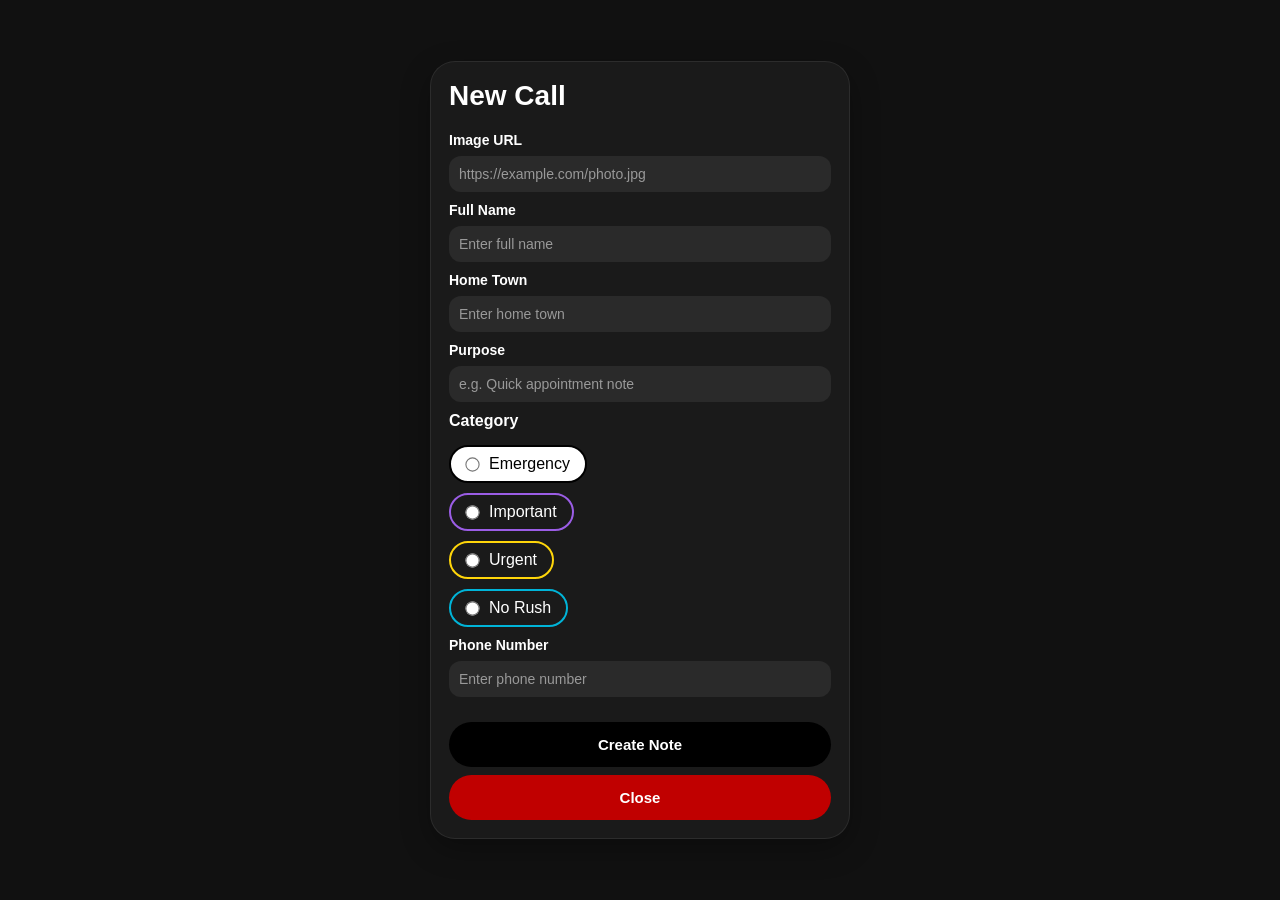
<file: login/form.html>
<!DOCTYPE html>
<html lang="en">
<head>
    <meta charset="UTF-8">
    <meta name="viewport" content="width=device-width, initial-scale=1.0">
    <title>Document</title>
    <link rel="stylesheet" href="style.css">
</head>
<body>
    <div class="form-container">
        <form>

            <h2>New Call</h2>

            <div class="input-group">
                <label>Image URL</label>
                <input id="image-url" required type="text" placeholder="https://example.com/photo.jpg">
            </div>

            <div class="input-group">
                <label>Full Name</label>
                <input required id="full-name" type="text" placeholder="Enter full name">
            </div>

            <div class="input-group">
                <label>Home Town</label>
                <input required id="home-town" type="text" placeholder="Enter home town">
            </div>

            <div class="input-group">
                <label>Purpose</label>
                <input required id="purpose" type="text" placeholder="e.g. Quick appointment note">
            </div>

                <div class="category">
                    <h4>Category</h4>

                    <label class="emergency">
                        <input type="radio" name="category" value="Emergency">
                        Emergency
                    </label>

                    <label class="important">
                        <input type="radio" name="category" value="Important">
                        Important
                    </label>

                    <label class="urgent">
                        <input type="radio" name="category" value="Urgent">
                        Urgent
                    </label>

                    <label class="norush">
                        <input type="radio" name="category" value="No Rush">
                        No Rush
                    </label>
                </div>

                <div class="input-group">
                    <label>Phone Number</label>
                    <input
                        id="phone"
                        type="text"
                        placeholder="Enter phone number"
                    >
                </div>
            <!-- all inputs -->

            <button id="create-btn" class="create-btn" type="submit">
                Create Note
            </button>

            <button id="close-btn" class="close-btn" type="button">
                Close
            </button>



        </form>

    </div>
    <script src="app.js"></script>
</body>
</html>
</file>
<file: login/style.css>
*{
    margin:0;
    padding:0;
    box-sizing:border-box;
    font-family:Arial, Helvetica, sans-serif;
}

body{
    min-height:100vh;
    display:flex;
    justify-content:center;
    align-items:center;
    background:#111;
}

.form-container{
    width:420px;
    background:#1a1a1a;
    border:1px solid rgba(255,255,255,.08);
    border-radius:25px;
    padding:18px;
    box-shadow:0 10px 30px rgba(0,0,0,.3);
}

.form-container h2{
    color:white;
    margin-bottom:20px;
    font-size:28px;
}

.input-group{
    margin-bottom:10px;
}

.input-group label{
    display:block;
    color:white;
    font-size:14px;
    font-weight:600;
    margin-bottom:8px;
}

.input-group input{
    width:100%;
    padding:10px;
    border:none;
    outline:none;
    border-radius:12px;
    background:#2a2a2a;
    color:white;
    font-size:14px;
}

.input-group input::placeholder{
    color:#999;
}

.input-group input:focus{
    border:1px solid #666;
}

/* CATEGORY */

.category{
    margin-top:10px;
}

.category h4{
    color:white;
    margin-bottom:15px;
    font-size:16px;
}

.category label{
    display:flex;
    align-items:center;
    gap:10px;
    width:fit-content;
    padding:8px 15px;
    margin-bottom:10px;
    border-radius:25px;
    cursor:pointer;
    transition:all .3s ease;
}

.category input[type="radio"]{
    cursor:pointer;
    transform:scale(1.1);
}

/* Emergency */

.emergency{
    border:2px solid #000;
    background:white;
    color:black;
}

.emergency input{
    accent-color:black;
}

.emergency:hover{
    transform:translateX(5px);
}

.emergency:has(input:checked){
    background:black;
    color:white;
}

/* Important */

.important{
    border:2px solid #9b5de5;
    color:white;
}

.important input{
    accent-color:#9b5de5;
}

.important:hover{
    background:#9b5de5;
}

.important:has(input:checked){
    background:#9b5de5;
    color:white;
}

/* Urgent */

.urgent{
    border:2px solid #ffd60a;
    color:white;
}

.urgent input{
    accent-color:#ffd60a;
}

.urgent:hover{
    background:#ffd60a;
    color:black;
}

.urgent:has(input:checked){
    background:#ffd60a;
    color:black;
}

/* No Rush */

.norush{
    border:2px solid #00b4d8;
    color:white;
}

.norush input{
    accent-color:#00b4d8;
}

.norush:hover{
    background:#00b4d8;
}

.norush:has(input:checked){
    background:#00b4d8;
    color:white;
}

/* CREATE BUTTON */

.create-btn{
    width:100%;
    margin-top:15px;
    padding:14px;
    border:none;
    border-radius:30px;
    background:black;
    color:white;
    font-size:15px;
    font-weight:600;
    cursor:pointer;
    transition:.3s;
}

.create-btn:hover{
    transform:translateY(-2px);
    box-shadow:0 8px 20px rgba(0,0,0,.3);
}

/* CLOSE BUTTON */

.close-btn{
    width:100%;
    margin-top:8px;
    padding:14px;
    border:none;
    border-radius:30px;
    background:#c00000;
    color:white;
    font-size:15px;
    font-weight:600;
    cursor:pointer;
    transition:.3s;
}

.close-btn:hover{
    background:#e00000;
    transform:translateY(-2px);
}

.close-btn:active,
.create-btn:active{
    transform:scale(.98);
}

.error{
    color:#ff4d4d;
    font-size:12px;
    margin-top:5px;
    font-weight:500;
}
</file>
